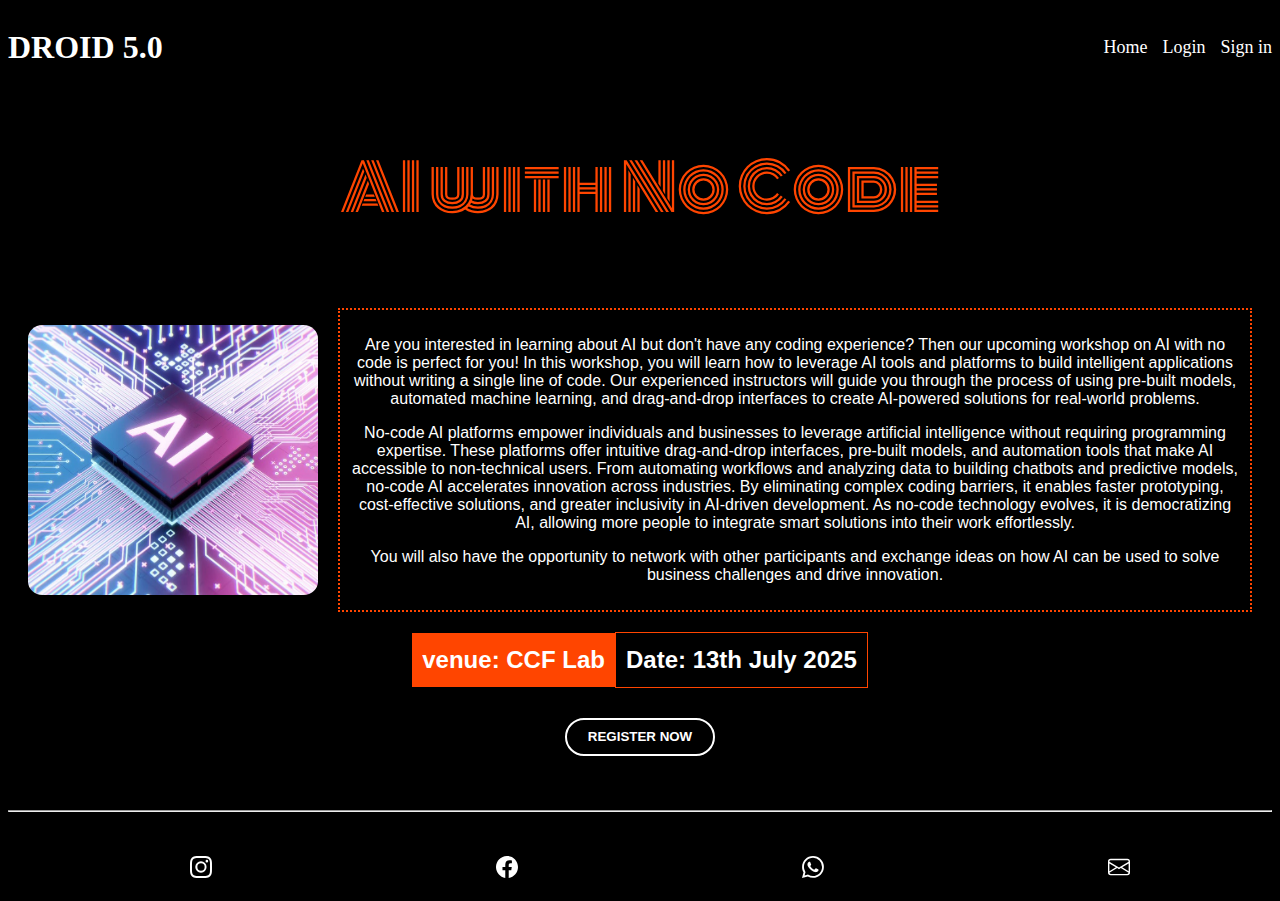
<file: ai.html>
<!DOCTYPE html>
<html lang="en">
<head>
    <meta charset="UTF-8">
    <meta name="viewport" content="width=device-width, initial-scale=1.0">
    <title>Document</title>
    <link href="sec.css" rel="stylesheet">
    <link rel="preconnect" href="https://fonts.googleapis.com">
    <link rel="preconnect" href="https://fonts.gstatic.com" crossorigin>
    <link href="https://fonts.googleapis.com/css2?family=Caveat:wght@400..700&family=Kanit:ital,wght@0,100;0,200;0,300;0,400;0,500;0,600;0,700;0,800;0,900;1,100;1,200;1,300;1,400;1,500;1,600;1,700;1,800;1,900&family=Monoton&display=swap" rel="stylesheet">
    
</head>
<body>
    <section class="main" >
        <div class="container">
             <nav class="navdiv">
                <div class="heading">
                    <h1>DROID 5.0</h1>
                </div>
                <ul class="list">
                    <li><a href="index.html">Home </a></li>
                    <li><a href="#">Login </a></li>
                    <li><a href="#">Sign in </a></li>
                </ul>
             </nav>
        </div>
    </section>
    <section>
        <div class="main1">
            <h1>AI with No Code</h1>
            <div class="ele">
                <img class="img1" src="ai.jpeg" alt="">
                <div class="fir">
                    <p>Are you interested in learning about AI but don't 
                        have any coding experience? Then our upcoming workshop
                         on AI with no code is perfect for you! In this
                          workshop, you will learn how to leverage AI tools 
                          and platforms to build intelligent applications 
                          without writing a single line of code. Our experienced
                           instructors will guide you through the process of 
                           using pre-built models, automated machine learning,
                            and drag-and-drop interfaces to create AI-powered 
                            solutions for real-world problems.</p>
                            <p>No-code AI platforms empower individuals and 
                                businesses to leverage artificial intelligence
                                 without requiring programming expertise. These 
                                 platforms offer intuitive drag-and-drop interfaces, 
                                 pre-built models, and automation tools that make
                                  AI accessible to non-technical users. From automating 
                                  workflows and analyzing data to building chatbots 
                                  and predictive models, no-code AI accelerates 
                                  innovation across industries. By eliminating complex
                                   coding barriers, it enables faster prototyping, 
                                   cost-effective solutions, and greater inclusivity 
                                   in AI-driven development. As no-code technology 
                                   evolves, it is democratizing AI, allowing more people 
                                   to integrate smart solutions into their work effortlessly.</p>
        
                        <p>You will also have the opportunity to network with other
                         participants and exchange ideas on how AI can be used to
                          solve business challenges and drive innovation.
                    </p>
                </div>
            </div>
            <div class="ven">
                <div class="ven1"><h2>venue: CCF Lab</h2></div>
                <div class="ven2"><h2>Date: 13th July 2025</h2></div>
            </div>
            <button class="btn">REGISTER NOW</button>
        </div>
    </section>
    <br>
    <br>
    <hr>
    <br>
    <section class="footer">
        <div class="foot">
            <ul class="list1">
                <li><a href="https://www.instagram.com/ieeefisatsb/"><svg xmlns="http://www.w3.org/2000/svg" width="22" height="22" fill="currentColor" class="bi bi-instagram" viewBox="0 0 16 16">
                    <path d="M8 0C5.829 0 5.556.01 4.703.048 3.85.088 3.269.222 2.76.42a3.9 3.9 0 0 0-1.417.923A3.9 3.9 0 0 0 .42 2.76C.222 3.268.087 3.85.048 4.7.01 5.555 0 5.827 0 8.001c0 2.172.01 2.444.048 3.297.04.852.174 1.433.372 1.942.205.526.478.972.923 1.417.444.445.89.719 1.416.923.51.198 1.09.333 1.942.372C5.555 15.99 5.827 16 8 16s2.444-.01 3.298-.048c.851-.04 1.434-.174 1.943-.372a3.9 3.9 0 0 0 1.416-.923c.445-.445.718-.891.923-1.417.197-.509.332-1.09.372-1.942C15.99 10.445 16 10.173 16 8s-.01-2.445-.048-3.299c-.04-.851-.175-1.433-.372-1.941a3.9 3.9 0 0 0-.923-1.417A3.9 3.9 0 0 0 13.24.42c-.51-.198-1.092-.333-1.943-.372C10.443.01 10.172 0 7.998 0zm-.717 1.442h.718c2.136 0 2.389.007 3.232.046.78.035 1.204.166 1.486.275.373.145.64.319.92.599s.453.546.598.92c.11.281.24.705.275 1.485.039.843.047 1.096.047 3.231s-.008 2.389-.047 3.232c-.035.78-.166 1.203-.275 1.485a2.5 2.5 0 0 1-.599.919c-.28.28-.546.453-.92.598-.28.11-.704.24-1.485.276-.843.038-1.096.047-3.232.047s-2.39-.009-3.233-.047c-.78-.036-1.203-.166-1.485-.276a2.5 2.5 0 0 1-.92-.598 2.5 2.5 0 0 1-.6-.92c-.109-.281-.24-.705-.275-1.485-.038-.843-.046-1.096-.046-3.233s.008-2.388.046-3.231c.036-.78.166-1.204.276-1.486.145-.373.319-.64.599-.92s.546-.453.92-.598c.282-.11.705-.24 1.485-.276.738-.034 1.024-.044 2.515-.045zm4.988 1.328a.96.96 0 1 0 0 1.92.96.96 0 0 0 0-1.92m-4.27 1.122a4.109 4.109 0 1 0 0 8.217 4.109 4.109 0 0 0 0-8.217m0 1.441a2.667 2.667 0 1 1 0 5.334 2.667 2.667 0 0 1 0-5.334"/>
                  </svg></a></li>
                <li><a href="https://www.facebook.com/ieeefisat"><svg xmlns="http://www.w3.org/2000/svg" width="22" height="22" fill="currentColor" class="bi bi-facebook" viewBox="0 0 16 16">
                    <path d="M16 8.049c0-4.446-3.582-8.05-8-8.05C3.58 0-.002 3.603-.002 8.05c0 4.017 2.926 7.347 6.75 7.951v-5.625h-2.03V8.05H6.75V6.275c0-2.017 1.195-3.131 3.022-3.131.876 0 1.791.157 1.791.157v1.98h-1.009c-.993 0-1.303.621-1.303 1.258v1.51h2.218l-.354 2.326H9.25V16c3.824-.604 6.75-3.934 6.75-7.951"/>
                  </svg></a></li>
                <li><a href="https://www.whatsapp.com/channel/0029Vaj3zxm05MUnQ1Cz9D0S"><svg xmlns="http://www.w3.org/2000/svg" width="22" height="22" fill="currentColor" class="bi bi-whatsapp" viewBox="0 0 16 16">
                    <path d="M13.601 2.326A7.85 7.85 0 0 0 7.994 0C3.627 0 .068 3.558.064 7.926c0 1.399.366 2.76 1.057 3.965L0 16l4.204-1.102a7.9 7.9 0 0 0 3.79.965h.004c4.368 0 7.926-3.558 7.93-7.93A7.9 7.9 0 0 0 13.6 2.326zM7.994 14.521a6.6 6.6 0 0 1-3.356-.92l-.24-.144-2.494.654.666-2.433-.156-.251a6.56 6.56 0 0 1-1.007-3.505c0-3.626 2.957-6.584 6.591-6.584a6.56 6.56 0 0 1 4.66 1.931 6.56 6.56 0 0 1 1.928 4.66c-.004 3.639-2.961 6.592-6.592 6.592m3.615-4.934c-.197-.099-1.17-.578-1.353-.646-.182-.065-.315-.099-.445.099-.133.197-.513.646-.627.775-.114.133-.232.148-.43.05-.197-.1-.836-.308-1.592-.985-.59-.525-.985-1.175-1.103-1.372-.114-.198-.011-.304.088-.403.087-.088.197-.232.296-.346.1-.114.133-.198.198-.33.065-.134.034-.248-.015-.347-.05-.099-.445-1.076-.612-1.47-.16-.389-.323-.335-.445-.34-.114-.007-.247-.007-.38-.007a.73.73 0 0 0-.529.247c-.182.198-.691.677-.691 1.654s.71 1.916.81 2.049c.098.133 1.394 2.132 3.383 2.992.47.205.84.326 1.129.418.475.152.904.129 1.246.08.38-.058 1.171-.48 1.338-.943.164-.464.164-.86.114-.943-.049-.084-.182-.133-.38-.232"/>
                  </svg></a></li>
                <li><a href="#"><svg xmlns="http://www.w3.org/2000/svg" width="22" height="22" fill="currentColor" class="bi bi-envelope" viewBox="0 0 16 16">
                    <path d="M0 4a2 2 0 0 1 2-2h12a2 2 0 0 1 2 2v8a2 2 0 0 1-2 2H2a2 2 0 0 1-2-2zm2-1a1 1 0 0 0-1 1v.217l7 4.2 7-4.2V4a1 1 0 0 0-1-1zm13 2.383-4.708 2.825L15 11.105zm-.034 6.876-5.64-3.471L8 9.583l-1.326-.795-5.64 3.47A1 1 0 0 0 2 13h12a1 1 0 0 0 .966-.741M1 11.105l4.708-2.897L1 5.383z"/>
                  </svg></a></li>
                
            </ul>
        </div>
        
    </section>
    
</body>
</html>
</file>
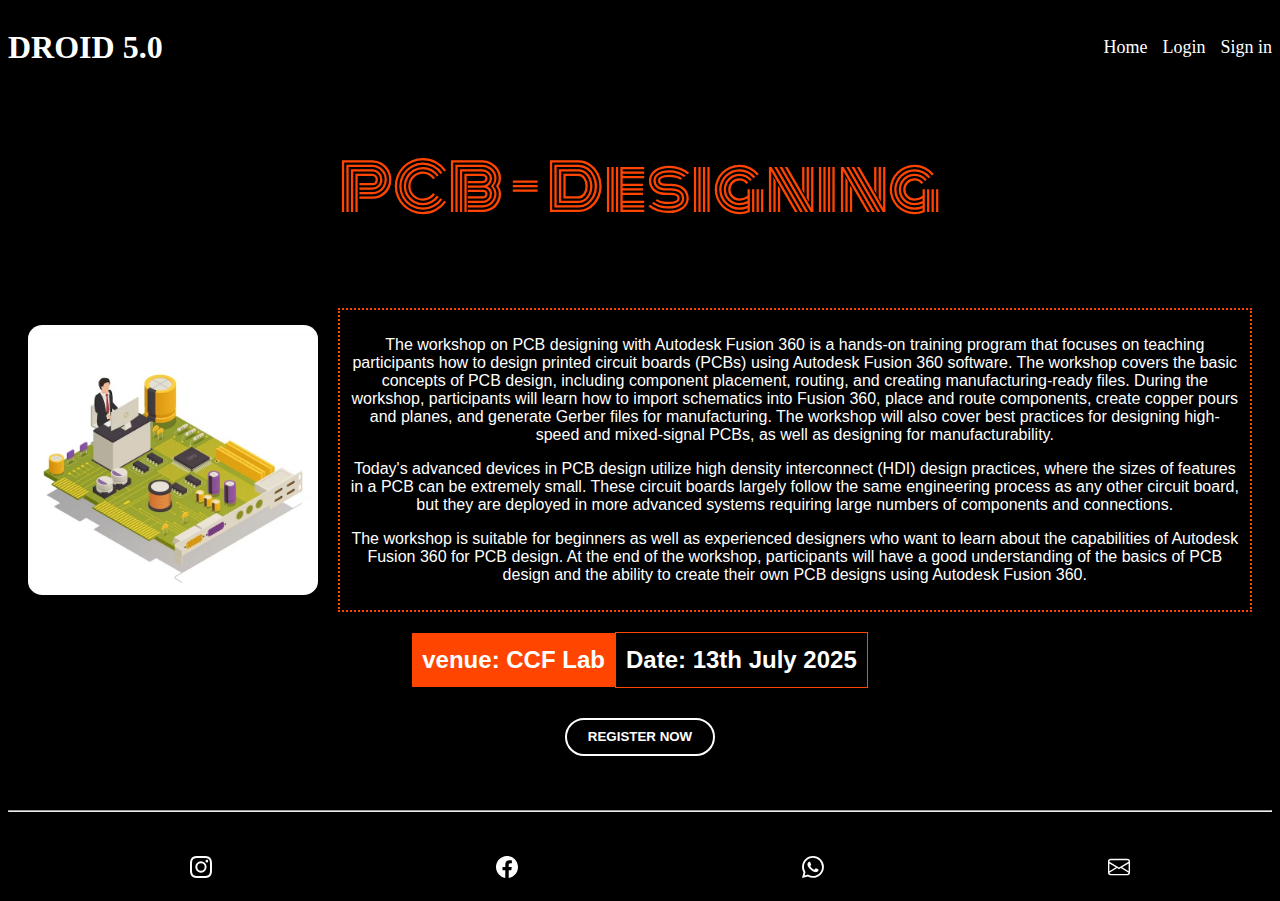
<file: pcb.html>
<!DOCTYPE html>
<html lang="en">
<head>
    <meta charset="UTF-8">
    <meta name="viewport" content="width=device-width, initial-scale=1.0">
    <title>Document</title>
    <link href="sec.css" rel="stylesheet">
    <link rel="preconnect" href="https://fonts.googleapis.com">
    <link rel="preconnect" href="https://fonts.gstatic.com" crossorigin>
    <link href="https://fonts.googleapis.com/css2?family=Caveat:wght@400..700&family=Kanit:ital,wght@0,100;0,200;0,300;0,400;0,500;0,600;0,700;0,800;0,900;1,100;1,200;1,300;1,400;1,500;1,600;1,700;1,800;1,900&family=Monoton&display=swap" rel="stylesheet">
    
</head>
<body>
    <section class="main" >
        <div class="container">
             <nav class="navdiv">
                <div class="heading">
                    <h1>DROID 5.0</h1>
                </div>
                <ul class="list">
                    <li><a href="index.html">Home </a></li>
                    <li><a href="#">Login </a></li>
                    <li><a href="#">Sign in </a></li>
                </ul>
             </nav>
        </div>
    </section>
    <section>
        <div class="main1">
            <h1>PCB - Designing</h1>
            <div class="ele">
                <img class="img1" src="pcb.jpeg" alt="">
                <div class="fir">
                    <p>The workshop on PCB designing with Autodesk Fusion 360 is a hands-on training
                        program that focuses on teaching participants how to design printed circuit
                        boards (PCBs) using Autodesk Fusion 360 software. The workshop covers the
                        basic concepts of PCB design, including component placement, routing, and
                        creating manufacturing-ready files.
        
                        During the workshop, participants will learn how to import schematics into 
                        Fusion 360, place and route components, create copper pours and planes, and
                        generate Gerber files for manufacturing. The workshop will also cover best
                        practices for designing high-speed and mixed-signal PCBs, as well as designing 
                        for manufacturability.</p>
                        <p>Today's advanced devices in PCB design utilize high density interconnect (HDI)
                             design practices, where the sizes of features in a PCB can be extremely small.
                              These circuit boards largely follow the same engineering process as any
                               other circuit board, but they are deployed in more advanced systems requiring
                                large numbers of components and connections. </p>
                        
                        <p>The workshop is suitable for beginners as well as experienced designers who
                        want to learn about the capabilities of Autodesk Fusion 360 for PCB design.
                        At the end of the workshop, participants will have a good understanding of 
                        the basics of PCB design and the ability to create their own PCB designs using
                        Autodesk Fusion 360.
                    </p>
                </div>
            </div>
            <div class="ven">
                <div class="ven1"><h2>venue: CCF Lab</h2></div>
                <div class="ven2"><h2>Date: 13th July 2025</h2></div>
            </div>
            <button class="btn">REGISTER NOW</button>
        </div>
    </section>
    <br>
    <br>
    <hr>
    <br>
    <section class="footer">
        <div class="foot">
            <ul class="list1">
                <li><a href="https://www.instagram.com/ieeefisatsb/"><svg xmlns="http://www.w3.org/2000/svg" width="22" height="22" fill="currentColor" class="bi bi-instagram" viewBox="0 0 16 16">
                    <path d="M8 0C5.829 0 5.556.01 4.703.048 3.85.088 3.269.222 2.76.42a3.9 3.9 0 0 0-1.417.923A3.9 3.9 0 0 0 .42 2.76C.222 3.268.087 3.85.048 4.7.01 5.555 0 5.827 0 8.001c0 2.172.01 2.444.048 3.297.04.852.174 1.433.372 1.942.205.526.478.972.923 1.417.444.445.89.719 1.416.923.51.198 1.09.333 1.942.372C5.555 15.99 5.827 16 8 16s2.444-.01 3.298-.048c.851-.04 1.434-.174 1.943-.372a3.9 3.9 0 0 0 1.416-.923c.445-.445.718-.891.923-1.417.197-.509.332-1.09.372-1.942C15.99 10.445 16 10.173 16 8s-.01-2.445-.048-3.299c-.04-.851-.175-1.433-.372-1.941a3.9 3.9 0 0 0-.923-1.417A3.9 3.9 0 0 0 13.24.42c-.51-.198-1.092-.333-1.943-.372C10.443.01 10.172 0 7.998 0zm-.717 1.442h.718c2.136 0 2.389.007 3.232.046.78.035 1.204.166 1.486.275.373.145.64.319.92.599s.453.546.598.92c.11.281.24.705.275 1.485.039.843.047 1.096.047 3.231s-.008 2.389-.047 3.232c-.035.78-.166 1.203-.275 1.485a2.5 2.5 0 0 1-.599.919c-.28.28-.546.453-.92.598-.28.11-.704.24-1.485.276-.843.038-1.096.047-3.232.047s-2.39-.009-3.233-.047c-.78-.036-1.203-.166-1.485-.276a2.5 2.5 0 0 1-.92-.598 2.5 2.5 0 0 1-.6-.92c-.109-.281-.24-.705-.275-1.485-.038-.843-.046-1.096-.046-3.233s.008-2.388.046-3.231c.036-.78.166-1.204.276-1.486.145-.373.319-.64.599-.92s.546-.453.92-.598c.282-.11.705-.24 1.485-.276.738-.034 1.024-.044 2.515-.045zm4.988 1.328a.96.96 0 1 0 0 1.92.96.96 0 0 0 0-1.92m-4.27 1.122a4.109 4.109 0 1 0 0 8.217 4.109 4.109 0 0 0 0-8.217m0 1.441a2.667 2.667 0 1 1 0 5.334 2.667 2.667 0 0 1 0-5.334"/>
                  </svg></a></li>
                <li><a href="https://www.facebook.com/ieeefisat"><svg xmlns="http://www.w3.org/2000/svg" width="22" height="22" fill="currentColor" class="bi bi-facebook" viewBox="0 0 16 16">
                    <path d="M16 8.049c0-4.446-3.582-8.05-8-8.05C3.58 0-.002 3.603-.002 8.05c0 4.017 2.926 7.347 6.75 7.951v-5.625h-2.03V8.05H6.75V6.275c0-2.017 1.195-3.131 3.022-3.131.876 0 1.791.157 1.791.157v1.98h-1.009c-.993 0-1.303.621-1.303 1.258v1.51h2.218l-.354 2.326H9.25V16c3.824-.604 6.75-3.934 6.75-7.951"/>
                  </svg></a></li>
                <li><a href="https://www.whatsapp.com/channel/0029Vaj3zxm05MUnQ1Cz9D0S"><svg xmlns="http://www.w3.org/2000/svg" width="22" height="22" fill="currentColor" class="bi bi-whatsapp" viewBox="0 0 16 16">
                    <path d="M13.601 2.326A7.85 7.85 0 0 0 7.994 0C3.627 0 .068 3.558.064 7.926c0 1.399.366 2.76 1.057 3.965L0 16l4.204-1.102a7.9 7.9 0 0 0 3.79.965h.004c4.368 0 7.926-3.558 7.93-7.93A7.9 7.9 0 0 0 13.6 2.326zM7.994 14.521a6.6 6.6 0 0 1-3.356-.92l-.24-.144-2.494.654.666-2.433-.156-.251a6.56 6.56 0 0 1-1.007-3.505c0-3.626 2.957-6.584 6.591-6.584a6.56 6.56 0 0 1 4.66 1.931 6.56 6.56 0 0 1 1.928 4.66c-.004 3.639-2.961 6.592-6.592 6.592m3.615-4.934c-.197-.099-1.17-.578-1.353-.646-.182-.065-.315-.099-.445.099-.133.197-.513.646-.627.775-.114.133-.232.148-.43.05-.197-.1-.836-.308-1.592-.985-.59-.525-.985-1.175-1.103-1.372-.114-.198-.011-.304.088-.403.087-.088.197-.232.296-.346.1-.114.133-.198.198-.33.065-.134.034-.248-.015-.347-.05-.099-.445-1.076-.612-1.47-.16-.389-.323-.335-.445-.34-.114-.007-.247-.007-.38-.007a.73.73 0 0 0-.529.247c-.182.198-.691.677-.691 1.654s.71 1.916.81 2.049c.098.133 1.394 2.132 3.383 2.992.47.205.84.326 1.129.418.475.152.904.129 1.246.08.38-.058 1.171-.48 1.338-.943.164-.464.164-.86.114-.943-.049-.084-.182-.133-.38-.232"/>
                  </svg></a></li>
                <li><a href="#"><svg xmlns="http://www.w3.org/2000/svg" width="22" height="22" fill="currentColor" class="bi bi-envelope" viewBox="0 0 16 16">
                    <path d="M0 4a2 2 0 0 1 2-2h12a2 2 0 0 1 2 2v8a2 2 0 0 1-2 2H2a2 2 0 0 1-2-2zm2-1a1 1 0 0 0-1 1v.217l7 4.2 7-4.2V4a1 1 0 0 0-1-1zm13 2.383-4.708 2.825L15 11.105zm-.034 6.876-5.64-3.471L8 9.583l-1.326-.795-5.64 3.47A1 1 0 0 0 2 13h12a1 1 0 0 0 .966-.741M1 11.105l4.708-2.897L1 5.383z"/>
                  </svg></a></li>
                
            </ul>
        </div>
        
    </section>
</body>
</html>
</file>
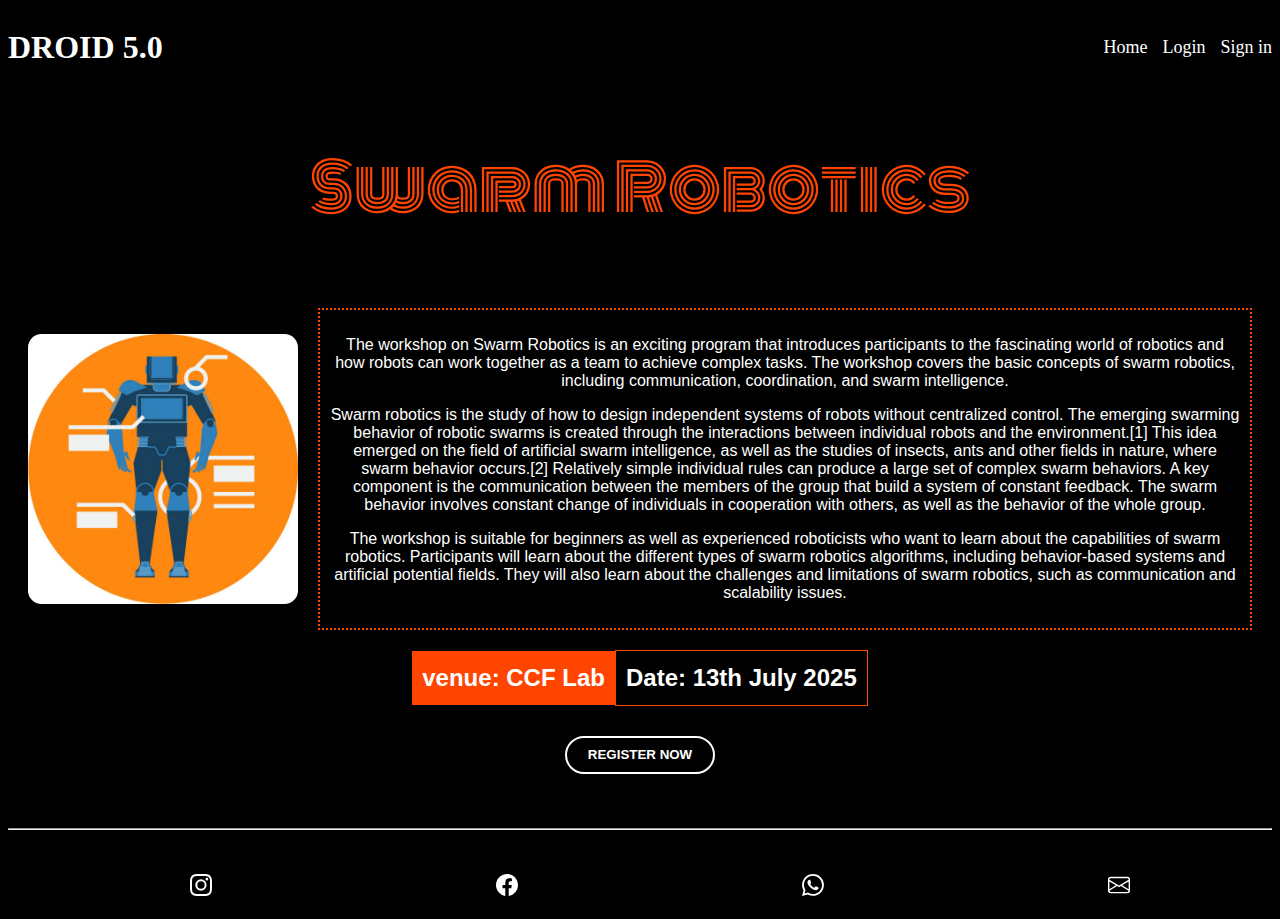
<file: swarn.html>
<!DOCTYPE html>
<html lang="en">
<head>
    <meta charset="UTF-8">
    <meta name="viewport" content="width=device-width, initial-scale=1.0">
    <title>Document</title>
    <link href="sec.css" rel="stylesheet">
    <link rel="preconnect" href="https://fonts.googleapis.com">
    <link rel="preconnect" href="https://fonts.gstatic.com" crossorigin>
    <link href="https://fonts.googleapis.com/css2?family=Caveat:wght@400..700&family=Kanit:ital,wght@0,100;0,200;0,300;0,400;0,500;0,600;0,700;0,800;0,900;1,100;1,200;1,300;1,400;1,500;1,600;1,700;1,800;1,900&family=Monoton&display=swap" rel="stylesheet">
    
</head>
<body>
    <section class="main" >
        <div class="container">
             <nav class="navdiv">
                <div class="heading">
                    <h1>DROID 5.0</h1>
                </div>
                <ul class="list">
                    <li><a href="index.html">Home </a></li>
                    <li><a href="#">Login </a></li>
                    <li><a href="#">Sign in </a></li>
                </ul>
             </nav>
        </div>
    </section>
    <section>

        <div class="main1">
            <h1>Swarm Robotics</h1>
            <div class="ele">
                <img class="img1" src="swarm.jpg" alt="">
                <div class="fir">
                    <p>The workshop on Swarm Robotics is an exciting program that
                        introduces participants to the fascinating world of robotics 
                        and how robots can work together as a team to achieve complex
                         tasks. The workshop covers the basic concepts of swarm 
                         robotics, including communication, coordination, and swarm
                          intelligence.

                          </p>
                          <p>Swarm robotics is the study of how to design independent systems of robots without centralized control. The emerging swarming behavior of robotic swarms is created through the interactions between individual robots and the environment.[1] This idea emerged on the field of artificial swarm intelligence, as well as the studies of insects, ants and other fields in nature, where swarm behavior occurs.[2]

                            Relatively simple individual rules can produce a large set of complex swarm behaviors. A key component is the communication between the members of the group that build a system of constant feedback. The swarm behavior involves constant change of individuals in cooperation with others, as well as the behavior of the whole group.</p>
       
                       <p>The workshop is suitable for beginners as well as experienced
                        roboticists who want to learn about the capabilities of swarm
                         robotics. Participants will learn about the different types
                          of swarm robotics algorithms, including behavior-based 
                          systems and artificial potential fields. They will also 
                          learn about the challenges and limitations of swarm robotics,
                           such as communication and scalability issues.
                    </p>
                </div>
            </div>
            <div class="ven">
                <div class="ven1"><h2>venue: CCF Lab</h2></div>
                <div class="ven2"><h2>Date: 13th July 2025</h2></div>
            </div>
            <button class="btn">REGISTER NOW</button>
        </div>
    </section>
    <br>
    <br>
    <hr>
    <br>
    <section class="footer">
        <div class="foot">
            <ul class="list1">
                <li><a href="https://www.instagram.com/ieeefisatsb/"><svg xmlns="http://www.w3.org/2000/svg" width="22" height="22" fill="currentColor" class="bi bi-instagram" viewBox="0 0 16 16">
                    <path d="M8 0C5.829 0 5.556.01 4.703.048 3.85.088 3.269.222 2.76.42a3.9 3.9 0 0 0-1.417.923A3.9 3.9 0 0 0 .42 2.76C.222 3.268.087 3.85.048 4.7.01 5.555 0 5.827 0 8.001c0 2.172.01 2.444.048 3.297.04.852.174 1.433.372 1.942.205.526.478.972.923 1.417.444.445.89.719 1.416.923.51.198 1.09.333 1.942.372C5.555 15.99 5.827 16 8 16s2.444-.01 3.298-.048c.851-.04 1.434-.174 1.943-.372a3.9 3.9 0 0 0 1.416-.923c.445-.445.718-.891.923-1.417.197-.509.332-1.09.372-1.942C15.99 10.445 16 10.173 16 8s-.01-2.445-.048-3.299c-.04-.851-.175-1.433-.372-1.941a3.9 3.9 0 0 0-.923-1.417A3.9 3.9 0 0 0 13.24.42c-.51-.198-1.092-.333-1.943-.372C10.443.01 10.172 0 7.998 0zm-.717 1.442h.718c2.136 0 2.389.007 3.232.046.78.035 1.204.166 1.486.275.373.145.64.319.92.599s.453.546.598.92c.11.281.24.705.275 1.485.039.843.047 1.096.047 3.231s-.008 2.389-.047 3.232c-.035.78-.166 1.203-.275 1.485a2.5 2.5 0 0 1-.599.919c-.28.28-.546.453-.92.598-.28.11-.704.24-1.485.276-.843.038-1.096.047-3.232.047s-2.39-.009-3.233-.047c-.78-.036-1.203-.166-1.485-.276a2.5 2.5 0 0 1-.92-.598 2.5 2.5 0 0 1-.6-.92c-.109-.281-.24-.705-.275-1.485-.038-.843-.046-1.096-.046-3.233s.008-2.388.046-3.231c.036-.78.166-1.204.276-1.486.145-.373.319-.64.599-.92s.546-.453.92-.598c.282-.11.705-.24 1.485-.276.738-.034 1.024-.044 2.515-.045zm4.988 1.328a.96.96 0 1 0 0 1.92.96.96 0 0 0 0-1.92m-4.27 1.122a4.109 4.109 0 1 0 0 8.217 4.109 4.109 0 0 0 0-8.217m0 1.441a2.667 2.667 0 1 1 0 5.334 2.667 2.667 0 0 1 0-5.334"/>
                  </svg></a></li>
                <li><a href="https://www.facebook.com/ieeefisat"><svg xmlns="http://www.w3.org/2000/svg" width="22" height="22" fill="currentColor" class="bi bi-facebook" viewBox="0 0 16 16">
                    <path d="M16 8.049c0-4.446-3.582-8.05-8-8.05C3.58 0-.002 3.603-.002 8.05c0 4.017 2.926 7.347 6.75 7.951v-5.625h-2.03V8.05H6.75V6.275c0-2.017 1.195-3.131 3.022-3.131.876 0 1.791.157 1.791.157v1.98h-1.009c-.993 0-1.303.621-1.303 1.258v1.51h2.218l-.354 2.326H9.25V16c3.824-.604 6.75-3.934 6.75-7.951"/>
                  </svg></a></li>
                <li><a href="https://www.whatsapp.com/channel/0029Vaj3zxm05MUnQ1Cz9D0S"><svg xmlns="http://www.w3.org/2000/svg" width="22" height="22" fill="currentColor" class="bi bi-whatsapp" viewBox="0 0 16 16">
                    <path d="M13.601 2.326A7.85 7.85 0 0 0 7.994 0C3.627 0 .068 3.558.064 7.926c0 1.399.366 2.76 1.057 3.965L0 16l4.204-1.102a7.9 7.9 0 0 0 3.79.965h.004c4.368 0 7.926-3.558 7.93-7.93A7.9 7.9 0 0 0 13.6 2.326zM7.994 14.521a6.6 6.6 0 0 1-3.356-.92l-.24-.144-2.494.654.666-2.433-.156-.251a6.56 6.56 0 0 1-1.007-3.505c0-3.626 2.957-6.584 6.591-6.584a6.56 6.56 0 0 1 4.66 1.931 6.56 6.56 0 0 1 1.928 4.66c-.004 3.639-2.961 6.592-6.592 6.592m3.615-4.934c-.197-.099-1.17-.578-1.353-.646-.182-.065-.315-.099-.445.099-.133.197-.513.646-.627.775-.114.133-.232.148-.43.05-.197-.1-.836-.308-1.592-.985-.59-.525-.985-1.175-1.103-1.372-.114-.198-.011-.304.088-.403.087-.088.197-.232.296-.346.1-.114.133-.198.198-.33.065-.134.034-.248-.015-.347-.05-.099-.445-1.076-.612-1.47-.16-.389-.323-.335-.445-.34-.114-.007-.247-.007-.38-.007a.73.73 0 0 0-.529.247c-.182.198-.691.677-.691 1.654s.71 1.916.81 2.049c.098.133 1.394 2.132 3.383 2.992.47.205.84.326 1.129.418.475.152.904.129 1.246.08.38-.058 1.171-.48 1.338-.943.164-.464.164-.86.114-.943-.049-.084-.182-.133-.38-.232"/>
                  </svg></a></li>
                <li><a href="#"><svg xmlns="http://www.w3.org/2000/svg" width="22" height="22" fill="currentColor" class="bi bi-envelope" viewBox="0 0 16 16">
                    <path d="M0 4a2 2 0 0 1 2-2h12a2 2 0 0 1 2 2v8a2 2 0 0 1-2 2H2a2 2 0 0 1-2-2zm2-1a1 1 0 0 0-1 1v.217l7 4.2 7-4.2V4a1 1 0 0 0-1-1zm13 2.383-4.708 2.825L15 11.105zm-.034 6.876-5.64-3.471L8 9.583l-1.326-.795-5.64 3.47A1 1 0 0 0 2 13h12a1 1 0 0 0 .966-.741M1 11.105l4.708-2.897L1 5.383z"/>
                  </svg></a></li>
                
            </ul>
        </div>
        
    </section>
    
</body>
</html>
</file>
<file: sec.css>
body{
    background-color: black;
    color: white;
    font-family: "Farro", serif;
    font-weight: 500;
    font-style: normal;
}

#min {
    display: flex;
    justify-content: center;
    align-items: center;
    margin: 0;
    padding: 0;
    text-align: center;
    flex-wrap: wrap;
}
.container2 img {
    max-width: 100%; 
    height: auto;
    max-height: 500px;
}
.container1 {
    margin: 0;
    padding: 0;
    text-align: left;
    color: orangered;
}

.ok {
    animation: bounce 3s ease 0s infinite;
    margin: 0;
    padding: 5px 0;
    
}

h2 {
    margin: 0;
    padding: 3px 0;
}

.navdiv{
    display: flex;
    align-items: center;
    justify-content: space-between;
}
.heading img {
    margin-left: 20px;
    width: 100px; 
    height: auto;
}
.list
{
    display: flex;
    gap: 15px;
    list-style: none;
    font-size: large;
}
.img1
{
    height: 270px;
    width: 290px;
    border-radius: 5%;
}

.workshop
{
    *{
        text-decoration: none;
        color: white;
    }
}
.elements
{
    *{
        margin: 0;
    }
}
.mainfee
{
    display: flex;
    justify-content: space-around;
    gap: 10px;
    padding: 20px;
    

}
#logos {
    display: flex;
    justify-content: center; 
    align-items: center; 
    
  }
  
  .logdiv {
    display: flex;
    justify-content: center; 
    gap: 100px; 
    flex-wrap: wrap;
  }
  
  .img2 {
    max-width: 150px; 
    max-height: 80px;
  }
.work
{
    display: flex;
    justify-content: space-around;
    gap: 10px;
    padding: 20px;
}

.workshop h2 {
    text-align: center;
    font-size: 40px;
}
.btn
{
    font-weight: bold;
    width: 150px;
    height: 1cm;
    border-radius: 40px;
    border: 2px solid white;
    margin-bottom: 10px;
    background: transparent;
    color: white;
    cursor: pointer;
}
.btn:hover{
    border-color: orangered;
    color: orangered;
}
.first {
    max-width: 400px; 
    margin: 0 auto; 
    text-align: center;
    padding: 20px;
    border: 2px solid orangered;
    transition: transform 0.3s ease-in-out, box-shadow 0.3s ease-in-out;
}
.cont2 {
    display: flex;
    align-items: center;
    justify-content: center;
    gap: 20px;
}

.cont2 img {
    max-width: 300px;
    height: auto; 
}

.cont2 p {
    max-width: 800px; 
    text-align: justify;
}

.first:hover
{
    border-radius: 5%;
    border: none;
    background-color: gray;
    transform: translateY(-10px);    
}
.feediv
{
    border: 3px solid orangered;
    border-radius: 5%;
    padding: 20px;
    transition: transform 0.3s ease-in-out, box-shadow 0.3s ease-in-out;
    animation: bounce 2s ease 3s ;
}
.feediv:hover{
    transform: translateY(-10px);   
}
.write {
    text-align: center;
    margin: 0;
}


a
{
    color: white;
    text-decoration: none;
}

a:hover{
    color: orangered;
}
.list1
{
    display: flex;
    justify-content: space-around;
    list-style: none;
    font-size: large;
}
.you{
    display: flex;
    padding: 0;
    margin: 0;
    justify-content: center;
    align-items: center;
    gap: 90px;
}
.img3
{
    max-width: 100%; 
    height: auto;
    max-height: 600px;
}
.cont
{
    display: flex;
    gap: 50px;
    justify-content: center;
    align-items: center;
    
}
.conta
{
    display: grid;
    gap: 5px;
    justify-content: center;
    align-items: center;
}
.cnt{
    display: inline-flex;
    gap: 20px;
}
.cntt h3, .cntt h1 {
    text-align: center;
    margin: 0;
    padding: 0;
}
.cont1 h3, .cont1 h1 {
    font-size: 25px;
    font-family: "Bungee Spice", serif;
    font-weight: 400;
    font-style: normal;

}
.cont1{
    margin-left: 30px;
}
#contact
{
    margin: 50px;
}
.abt1
{
    display: grid;
    gap: 35px;
    margin-left: 100px;
    
}
.exp input{
    height: 1cm;
    width: 500px;
    background: transparent;
    border-radius: 5px;
    text-align: center;
    font-size: medium;
    color: white;
}
.mssg input{
    height: 5cm;
    width: 1030px;
    background: transparent;
    border-radius: 5px;
    text-align: center;
    font-size: medium;
    color: white;
}
.cont h3, .cont h1 {
    text-align: center;
    margin: 0;
    padding: 0;
}
#abt {
    display: flex;
    flex-direction: column;
    align-items: center; 
    justify-content: center;
    text-align: center; 
    padding: 50px 20px; 
  }
@keyframes bounce {
    0%, 100% { transform: translateY(0); }
    50% { transform: translateY(-20px); }
  }

  #min {
    display: flex;
    justify-content: center;  
    align-items: center;               
    text-align: center;       
}
.ok{
    font-size: 6rem;  
    color: orangered;
    font-family: "Monoton", serif;
    font-weight: 400;
    font-style: normal;    
}
  
.ele {
    display: flex; 
    align-items: center; 
    gap: 20px; 
    padding: 20px;
}
.fir{
    padding: 10px;
    border: 2px dotted orangered;
}
.ven {
    display: flex;
    align-items: center;
    margin-bottom:30px ;
}
.main1 {
    display: flex;
    font-family: 'Gill Sans', 'Gill Sans MT', Calibri, 'Trebuchet MS', sans-serif;
    flex-direction: column;
    align-items: center; 
    text-align: center; 
}
.main1 h1{
    color: orangered;
    font-family: "Monoton", serif;
    font-size: 4rem;
    font-weight: 400;
    margin: 50px;
}

.ven1
{
    padding: 10px;
    background-color: orangered;
}
.ven2
{
    padding: 10px;
    border: 1px solid orangered;
}


.orange-box {
    background-color: orangered; 
    color: white; 
    padding: 20px; 
    text-align: center; 
    font-size: 18px;
    font-weight: bold; 
    width: 120px;
    height: 120px;
    margin: 20px auto;
    border-radius: 10px; 
    animation: spin 3s ease 2s infinite forwards;

}
@keyframes spin{
    0%{}
    100%{
        transform: rotate(360deg);
        border-radius: 50%;
    }
}

.div-gif
{
    display: flex;
    justify-content: center;
    align-items: center;
    
}
@media (min-width:200px) and (max-width:550px) {
    .cont2 {
        display: grid;
        align-items: center;
        justify-content: center;
        gap: 20px;
    }
    .work
    {
        display: grid;
        justify-content: center;
        gap: 10px;
        padding: 20px;
    }
    .mainfee
    {
        display: grid;
        justify-content: center;
        gap: 20px;
        padding: 20px;
    }
    .logdiv {
        display: grid;
        justify-content: center; 
        gap: 100px; 
        flex-wrap: wrap;
      }
      .exp input{
        height: 1cm;
        width: 150px;
        background: transparent;
        border-radius: 5px;
        text-align: center;
        font-size: medium;
        color: white;
    }
    .mssg input{
        height: 5cm;
        width: 320px;
        background: transparent;
        border-radius: 5px;
        text-align: center;
        font-size: medium;
        color: white;
    }
    .cont
    {
        display: grid;
        gap: 20px;
        justify-content: center;
        
    }
    .ele {
        display: grid; 
        align-items: center;
        gap: 20px; 
    }
    .main1 {
        display: grid;
        font-family: 'Gill Sans', 'Gill Sans MT', Calibri, 'Trebuchet MS', sans-serif;
        flex-direction: column; 
        align-items: center;
        text-align: center; 
    }
    .main1 h1{
        color: orangered;
        font-family: "Monoton", serif;
        font-size: 3rem;
        margin: 50px;
    }

    .div-gif
    {
        display: flex;
        justify-content: center;
        align-items: center;
        
        
    }
    .you{
        display: grid;
        padding: 0;
        margin: 0;
        justify-content: center;
        align-items: center;
        gap: 20px;
    }
    .list{
        font-size: small;
    }
    #min{
        margin-top: 70px;
        font-size: 10px;
        margin-left: 20px;
        margin-bottom: 20px;
    }
    .ok{
        font-size: 40px;
    }
    .concl{
        margin-left: 30px;
    }
    .abt1{
        margin: 0;
    }
    
}
</file>
